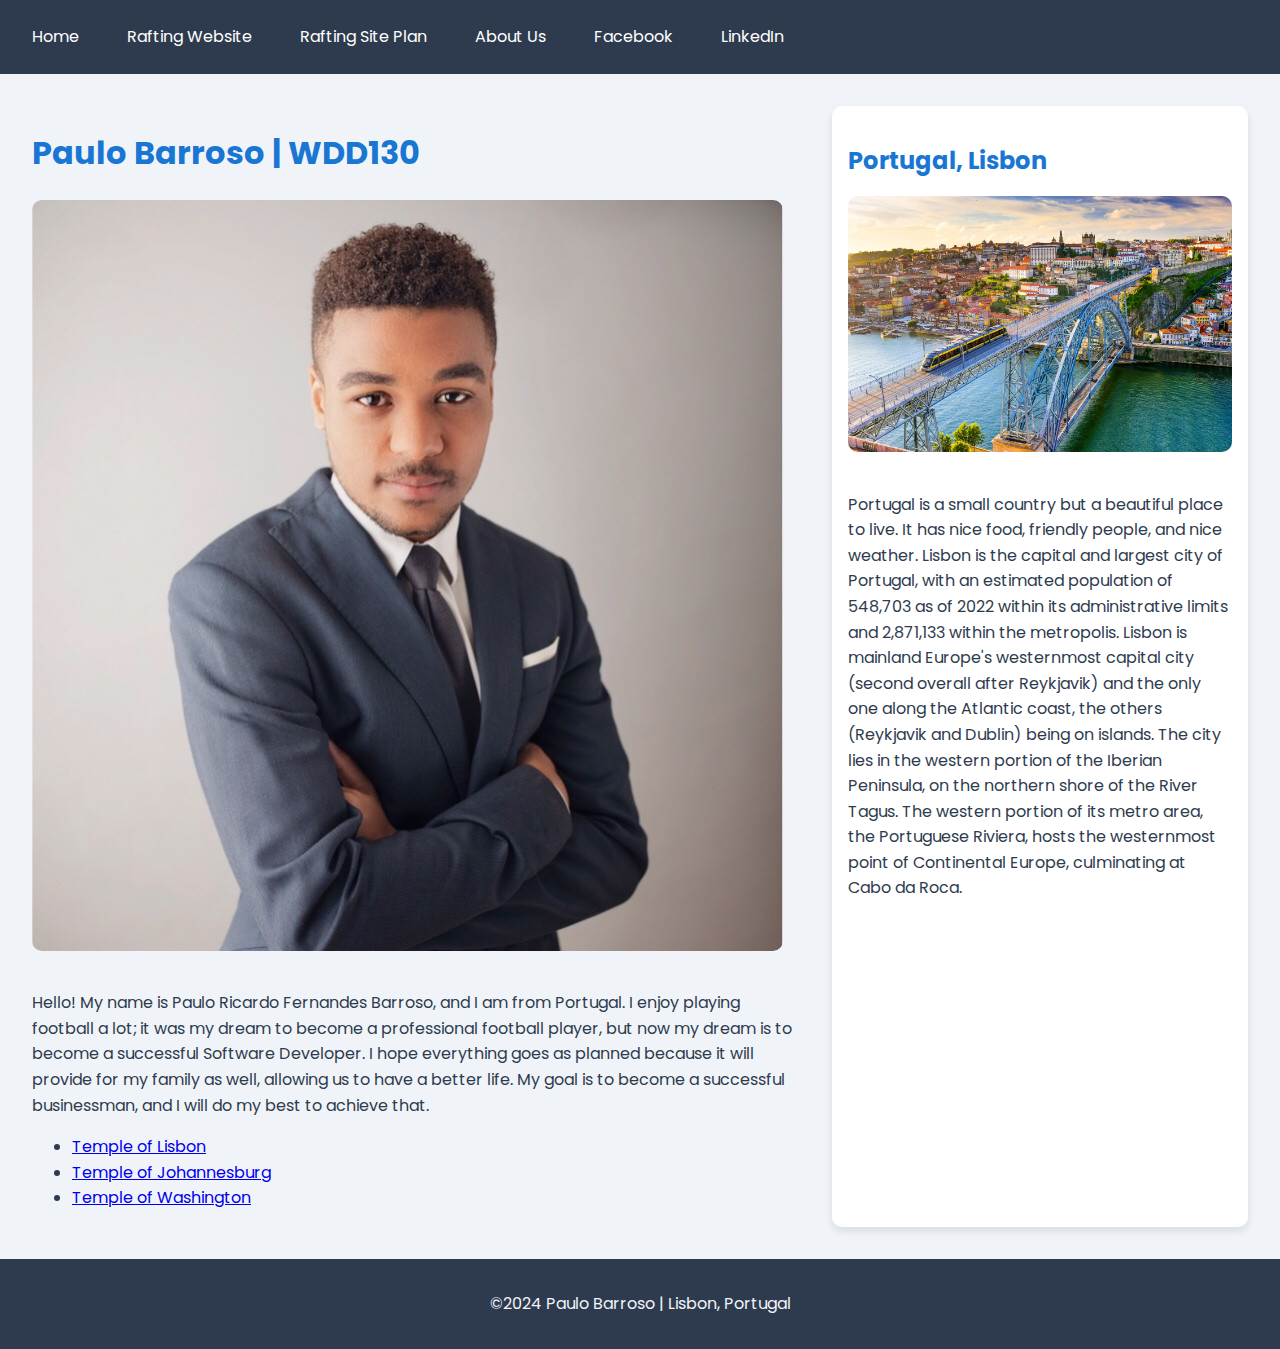
<file: index.html>
<!DOCTYPE html>
<html lang="en-US">
<head>
    <meta charset="UTF-8">
    <meta name="viewport" content="width=device-width, initial-scale=1.0">
    <meta name="description" content="Page about a beautiful and professional man called Paulo">
    <meta name="author" content="Paulo Barroso">
    <link rel="stylesheet" href="styles.css">
    <title>Paulo Ricardo Fernandes Barroso | WDD130</title>
</head>
<body>
    <header>
        <div class="nav"> 
            <nav>
                <a href="index.html">Home</a>
                <a href="wwr/">Rafting Website</a>
                <a href="wwr/site-plan-rafting.html">Rafting Site Plan</a>
                <a href="/wwr/about.html">About Us</a>
                <a href="https://www.facebook.com/Pablopy10" target="_blank">Facebook</a>
                <a href="https://www.linkedin.com/in/paulo-barroso-b909719b/" target="_blank">LinkedIn</a>
            </nav>
        </div>
    </header>
 
    <div class="grid">
        <main>
            <h1>Paulo Barroso | WDD130</h1>
            <img src="images/profile-foto.jpeg" alt="Profile picture of Paulo Barroso" class="profile-pic">
            <p>Hello! My name is Paulo Ricardo Fernandes Barroso, and I am from Portugal. I enjoy playing football a lot; it was my dream to become a professional football player, but now my dream is to become a successful Software Developer. I hope everything goes as planned because it will provide for my family as well, allowing us to have a better life. My goal is to become a successful businessman, and I will do my best to achieve that.</p>
            <ul class="box">
                <li><a href="https://www.churchofjesuschrist.org/temples/details/lisbon-portugal-temple?lang=spa" target="_blank">Temple of Lisbon</a></li>
                <li><a href="https://www.churchofjesuschrist.org/temples/details/johannesburg-south-africa-temple?lang=spa" target="_blank">Temple of Johannesburg</a></li>
                <li><a href="https://www.churchofjesuschrist.org/temples/details/columbia-river-washington-temple?lang=spa" target="_blank">Temple of Washington</a></li>
            </ul>
        </main>
        <aside class="box">
            <h2>Portugal, Lisbon</h2>
            <img src="images/tudo-sobre-portugal.jpg" alt="City of Lisbon" class="city-img">
            <p>Portugal is a small country but a beautiful place to live. It has nice food, friendly people, and nice weather. Lisbon is the capital and largest city of Portugal, with an estimated population of 548,703 as of 2022 within its administrative limits and 2,871,133 within the metropolis. Lisbon is mainland Europe's westernmost capital city (second overall after Reykjavik) and the only one along the Atlantic coast, the others (Reykjavik and Dublin) being on islands. The city lies in the western portion of the Iberian Peninsula, on the northern shore of the River Tagus. The western portion of its metro area, the Portuguese Riviera, hosts the westernmost point of Continental Europe, culminating at Cabo da Roca.</p>
        </aside>
    </div>
    <footer>
        <p>©2024 Paulo Barroso | Lisbon, Portugal</p>
    </footer>
</body>
</html>
</file>
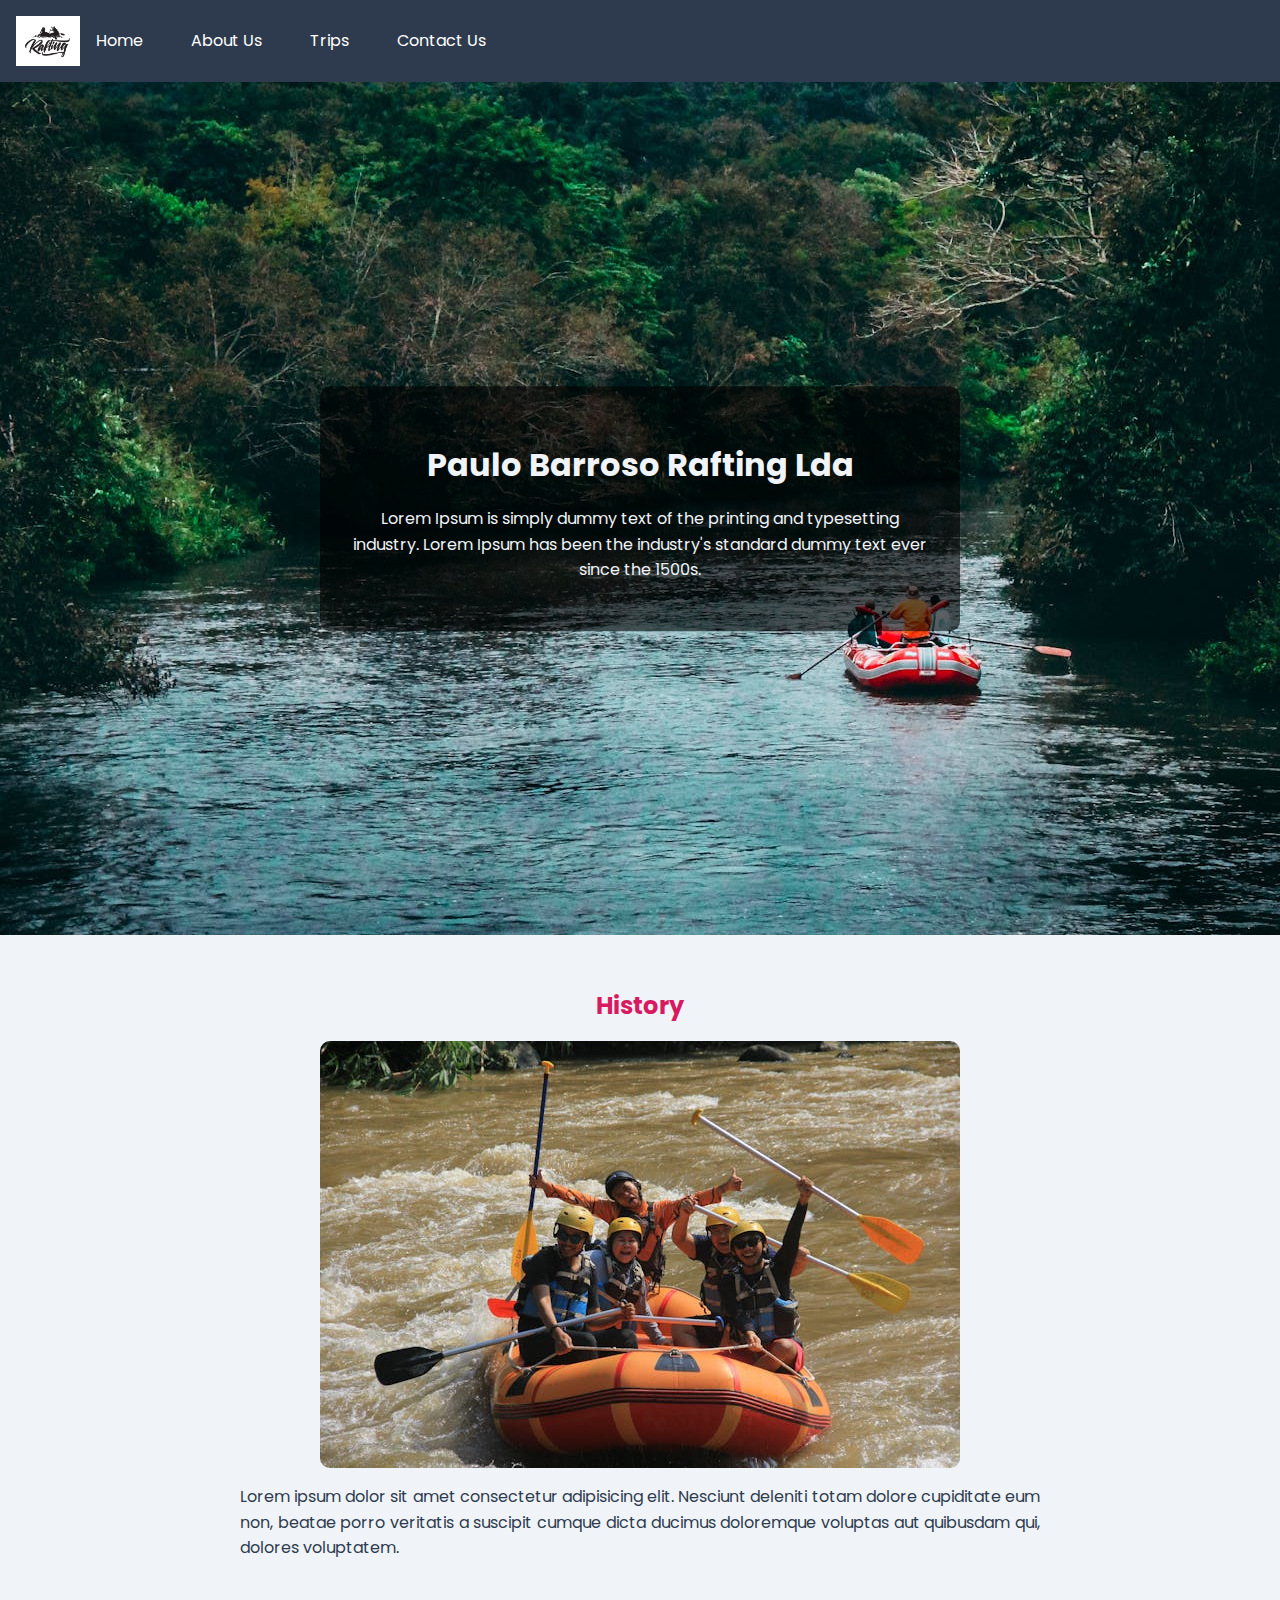
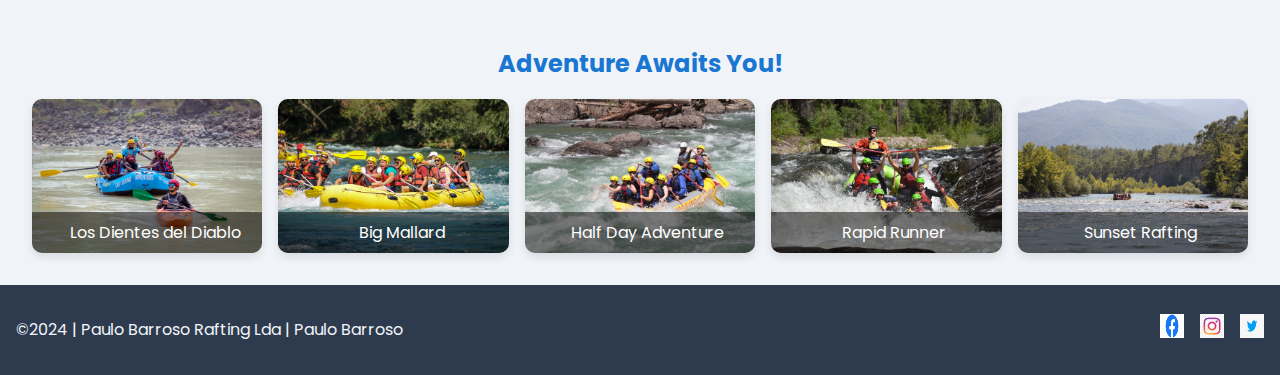
<file: about.html>
<!DOCTYPE html>
<html lang="en-US">
<head>
    <meta charset="UTF-8">
    <meta name="viewport" content="width=device-width, initial-scale=1.0">
    <link rel="stylesheet" href="/wwr/styles/about.css">
    <title>About</title>
</head>
<body>
    <header>
        <div class="nav">
            <img src="/wwr/images/rafting.jpg" alt="Rafting logo" class="logo">
            <nav>
                <a href="index.html">Home</a>
                <a href="about.html">About Us</a>
                <a href="trips.html">Trips</a>
                <a href="contact.html">Contact Us</a>
            </nav>
        </div>
    </header>
    <main>
        <div class="hero">
            <img src="/wwr/images/rafting_hero.jpg" alt="Hero Image" class="hero-img">
            <div class="hero-text">
                <h1>Paulo Barroso Rafting Lda</h1>
                <p>Lorem Ipsum is simply dummy text of the printing and typesetting industry. Lorem Ipsum has been the industry's standard dummy text ever since the 1500s.</p>
            </div>
        </div>
        <section class="history">
            <h2>History</h2>
            <div class="history-content">
                <img src="/wwr/images/happy.jpg" alt="Happy People" class="history-img">
                <p>Lorem ipsum dolor sit amet consectetur adipisicing elit. Nesciunt deleniti totam dolore cupiditate eum non, beatae porro veritatis a suscipit cumque dicta ducimus doloremque voluptas aut quibusdam qui, dolores voluptatem.</p>
            </div>
        </section>
        <section class="adventures">
            <h2>Adventure Awaits You!</h2>
            <div class="adventures-grid">
                <figure>
                    <img src="/wwr/images/image1.jpg" alt="Los Dientes del Diablo">
                    <figcaption>Los Dientes del Diablo</figcaption>
                </figure>
                <figure>
                    <img src="/wwr/images/image2.jpg" alt="Big Mallard">
                    <figcaption>Big Mallard</figcaption>
                </figure>
                <figure>
                    <img src="/wwr/images/image3.jpg" alt="Half Day Adventure">
                    <figcaption>Half Day Adventure</figcaption>
                </figure>
                <figure>
                    <img src="/wwr/images/image4.jpg" alt="Rapid Runner">
                    <figcaption>Rapid Runner</figcaption>
                </figure>
                <figure>
                    <img src="/wwr/images/image5.jpg" alt="Sunset Rafting">
                    <figcaption>Sunset Rafting</figcaption>
                </figure>
            </div>
        </section>
    </main>
    <footer>
        <p>©2024 | Paulo Barroso Rafting Lda | Paulo Barroso</p>
        <div class="social-media">
            <a href="https://www.facebook.com/"><img src="/wwr/images/facebook_logo.png" alt="Facebook"></a>
            <a href="https://www.instagram.com/"><img src="/wwr/images/instagram_logo.png" alt="Instagram"></a>
            <a href="https://twitter.com/"><img src="/wwr/images/twitter-bird-logo.png.png" alt="Twitter"></a>
        </div>
    </footer>
</body>
</html>
</file>
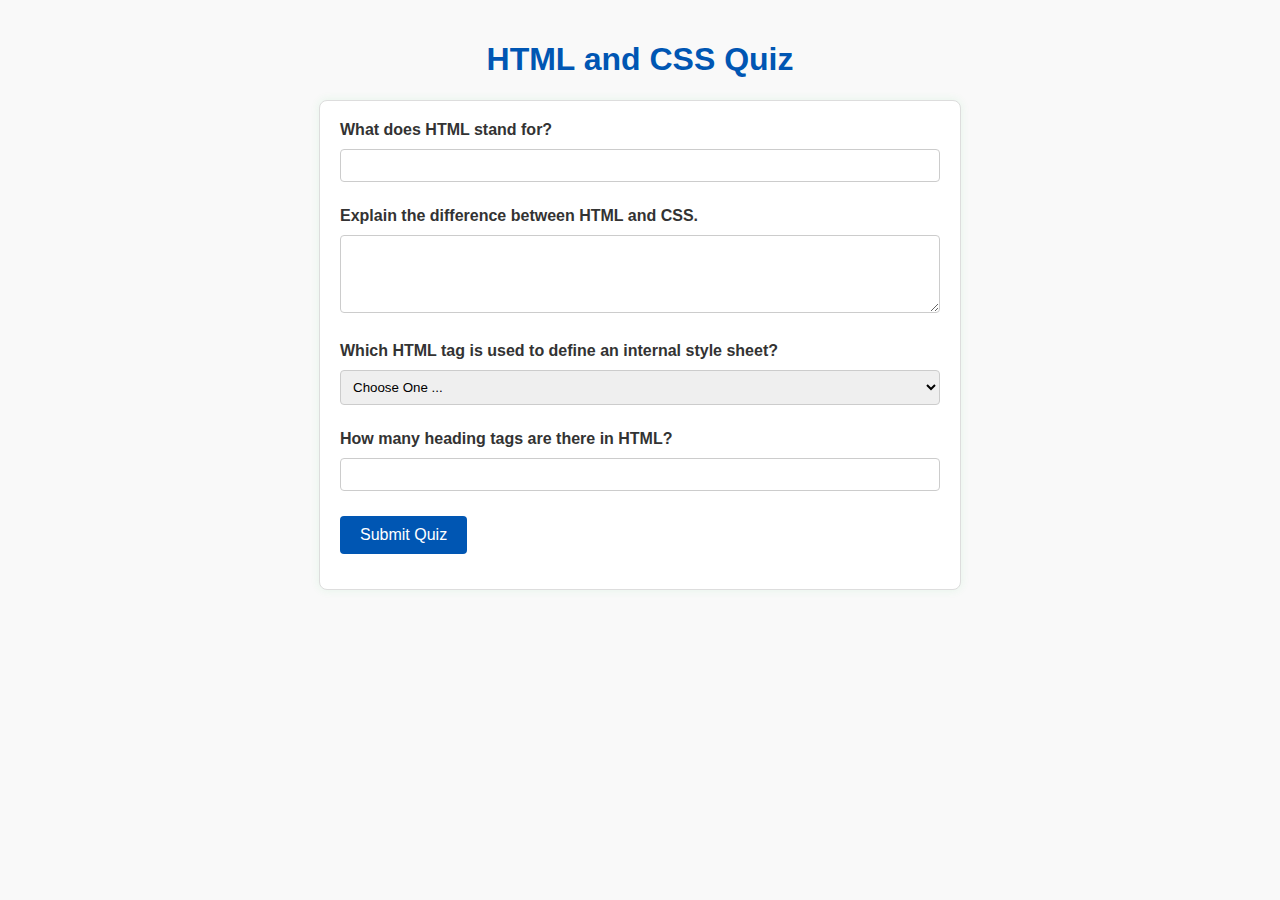
<file: quiz.html>
<!DOCTYPE html>
<html lang="en">
<head>
    <meta charset="UTF-8">
    <meta name="viewport" content="width=device-width, initial-scale=1.0">
    <title>HTML and CSS Quiz</title>
    <link rel="stylesheet" href="quiz.css">
</head>
<body>
    <h1>HTML and CSS Quiz</h1>
    <form action="/submit-quiz" method="POST">
        <!-- Question 1: Text input -->
        <div>
            <label for="q1">What does HTML stand for?</label>
            <input type="text" id="q1" name="q1" required>
        </div>

        <!-- Question 2: Textarea -->
        <div>
            <label for="q2">Explain the difference between HTML and CSS.</label>
            <textarea id="q2" name="q2" rows="4" cols="50" required></textarea>
        </div>

        <!-- Question 3: Select -->
        <div>
            <label for="q3">Which HTML tag is used to define an internal style sheet?</label>
            <select id="q3" name="q3" required>
                <option value="" selected disabled>Choose One ...</option>
                <option value="style">&lt;style&gt;</option>
                <option value="script">&lt;script&gt;</option>
                <option value="link">&lt;link&gt;</option>
            </select>
        </div>

        <!-- Question 4: Number input -->
        <div>
            <label for="q4">How many heading tags are there in HTML?</label>
            <input type="number" id="q4" name="q4" min="1" max="6" required>
        </div>

        <!-- Submit button -->
        <div>
            <button type="submit">Submit Quiz</button>
        </div>
    </form>
</body>
</html>
</file>
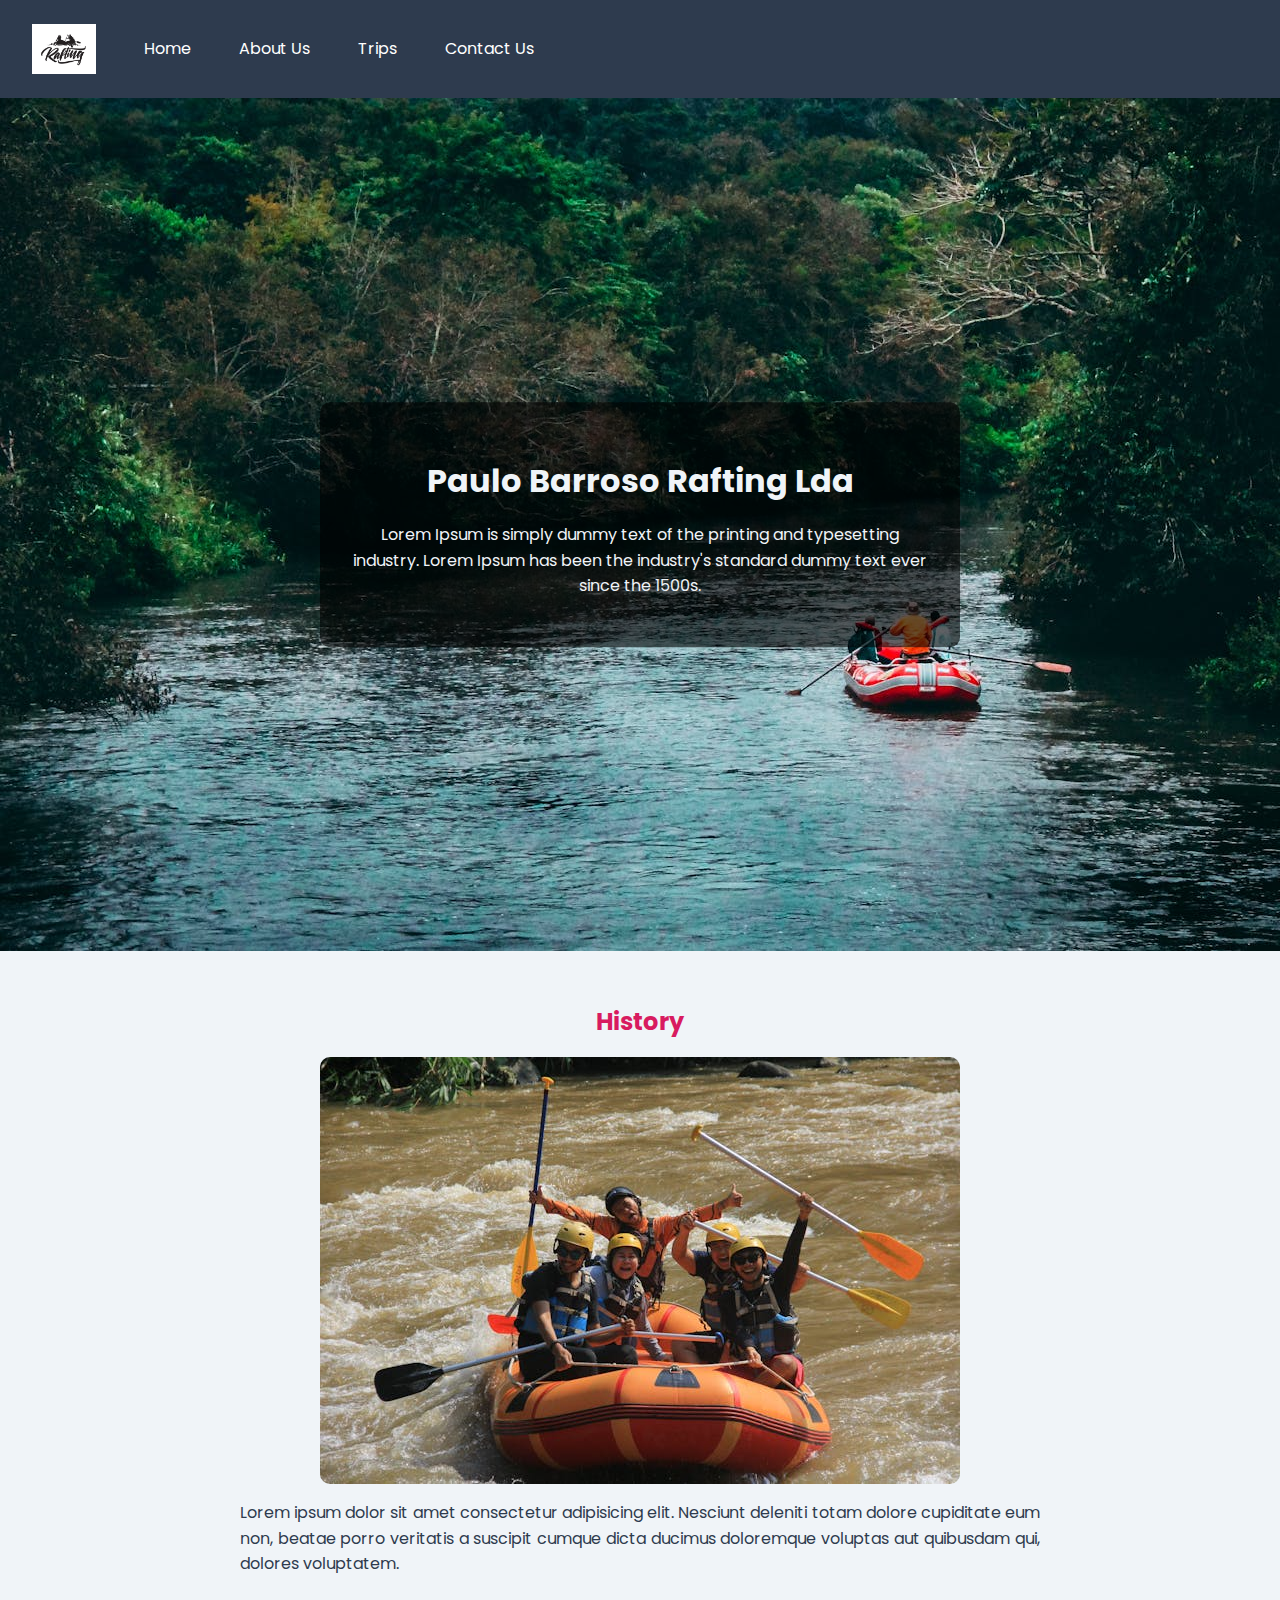
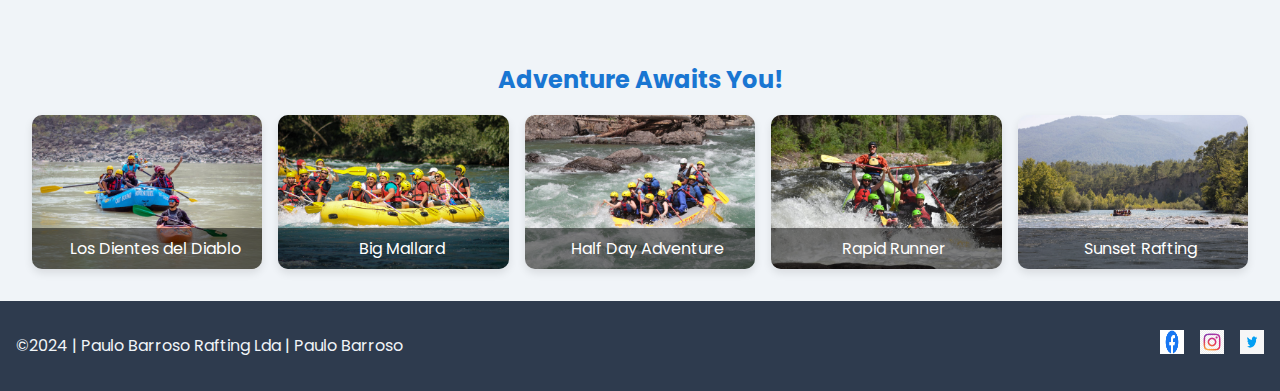
<file: wwr/about.html>
<!DOCTYPE html>
<html lang="en-US">
<head>
    <meta charset="UTF-8">
    <meta name="viewport" content="width=device-width, initial-scale=1.0">
    <link rel="stylesheet" href="styles/about.css">
    <title>About</title>
</head>
<body>
    <header>
        <div class="nav">
            <nav>
                <a href="/wdd130/index.html"><img src="/wwr/images/rafting.jpg" alt="Rafting Logo" class="logo"></a> 
                <a href="index.html">Home</a>
                <a href="about.html">About Us</a>
                <a href="trips.html">Trips</a>
                <a href="contact.html">Contact Us</a>
            </nav>
        </div>
    </header>
    <main>
        <div class="hero">
            <img src="images/rafting_hero.jpg" alt="Hero Image" class="hero-img">
            <div class="hero-text">
                <h1>Paulo Barroso Rafting Lda</h1>
                <p>Lorem Ipsum is simply dummy text of the printing and typesetting industry. Lorem Ipsum has been the industry's standard dummy text ever since the 1500s.</p>
            </div>
        </div>
        <section class="history">
            <h2>History</h2>
            <div class="history-content">
                <img src="images/happy.jpg" alt="Happy People" class="history-img">
                <p>Lorem ipsum dolor sit amet consectetur adipisicing elit. Nesciunt deleniti totam dolore cupiditate eum non, beatae porro veritatis a suscipit cumque dicta ducimus doloremque voluptas aut quibusdam qui, dolores voluptatem.</p>
            </div>
        </section>
        <section class="adventures">
            <h2>Adventure Awaits You!</h2>
            <div class="adventures-grid">
                <figure>
                    <img src="images/image1.jpg" alt="Los Dientes del Diablo">
                    <figcaption>Los Dientes del Diablo</figcaption>
                </figure>
                <figure>
                    <img src="images/image2.jpg" alt="Big Mallard">
                    <figcaption>Big Mallard</figcaption>
                </figure>
                <figure>
                    <img src="images/image3.jpg" alt="Half Day Adventure">
                    <figcaption>Half Day Adventure</figcaption>
                </figure>
                <figure>
                    <img src="images/image4.jpg" alt="Rapid Runner">
                    <figcaption>Rapid Runner</figcaption>
                </figure>
                <figure>
                    <img src="images/image5.jpg" alt="Sunset Rafting">
                    <figcaption>Sunset Rafting</figcaption>
                </figure>
            </div>
        </section>
    </main>
    <footer>
        <p>©2024 | Paulo Barroso Rafting Lda | Paulo Barroso</p>
        <div class="social-media">
            <a href="https://www.facebook.com/"><img src="images/facebook_logo.png" alt="Facebook"></a>
            <a href="https://www.instagram.com/"><img src="images/instagram_logo.png" alt="Instagram"></a>
            <a href="https://twitter.com/"><img src="images/twitter-bird-logo.png.png" alt="Twitter"></a>
        </div>
    </footer>
</body>
</html>
</file>
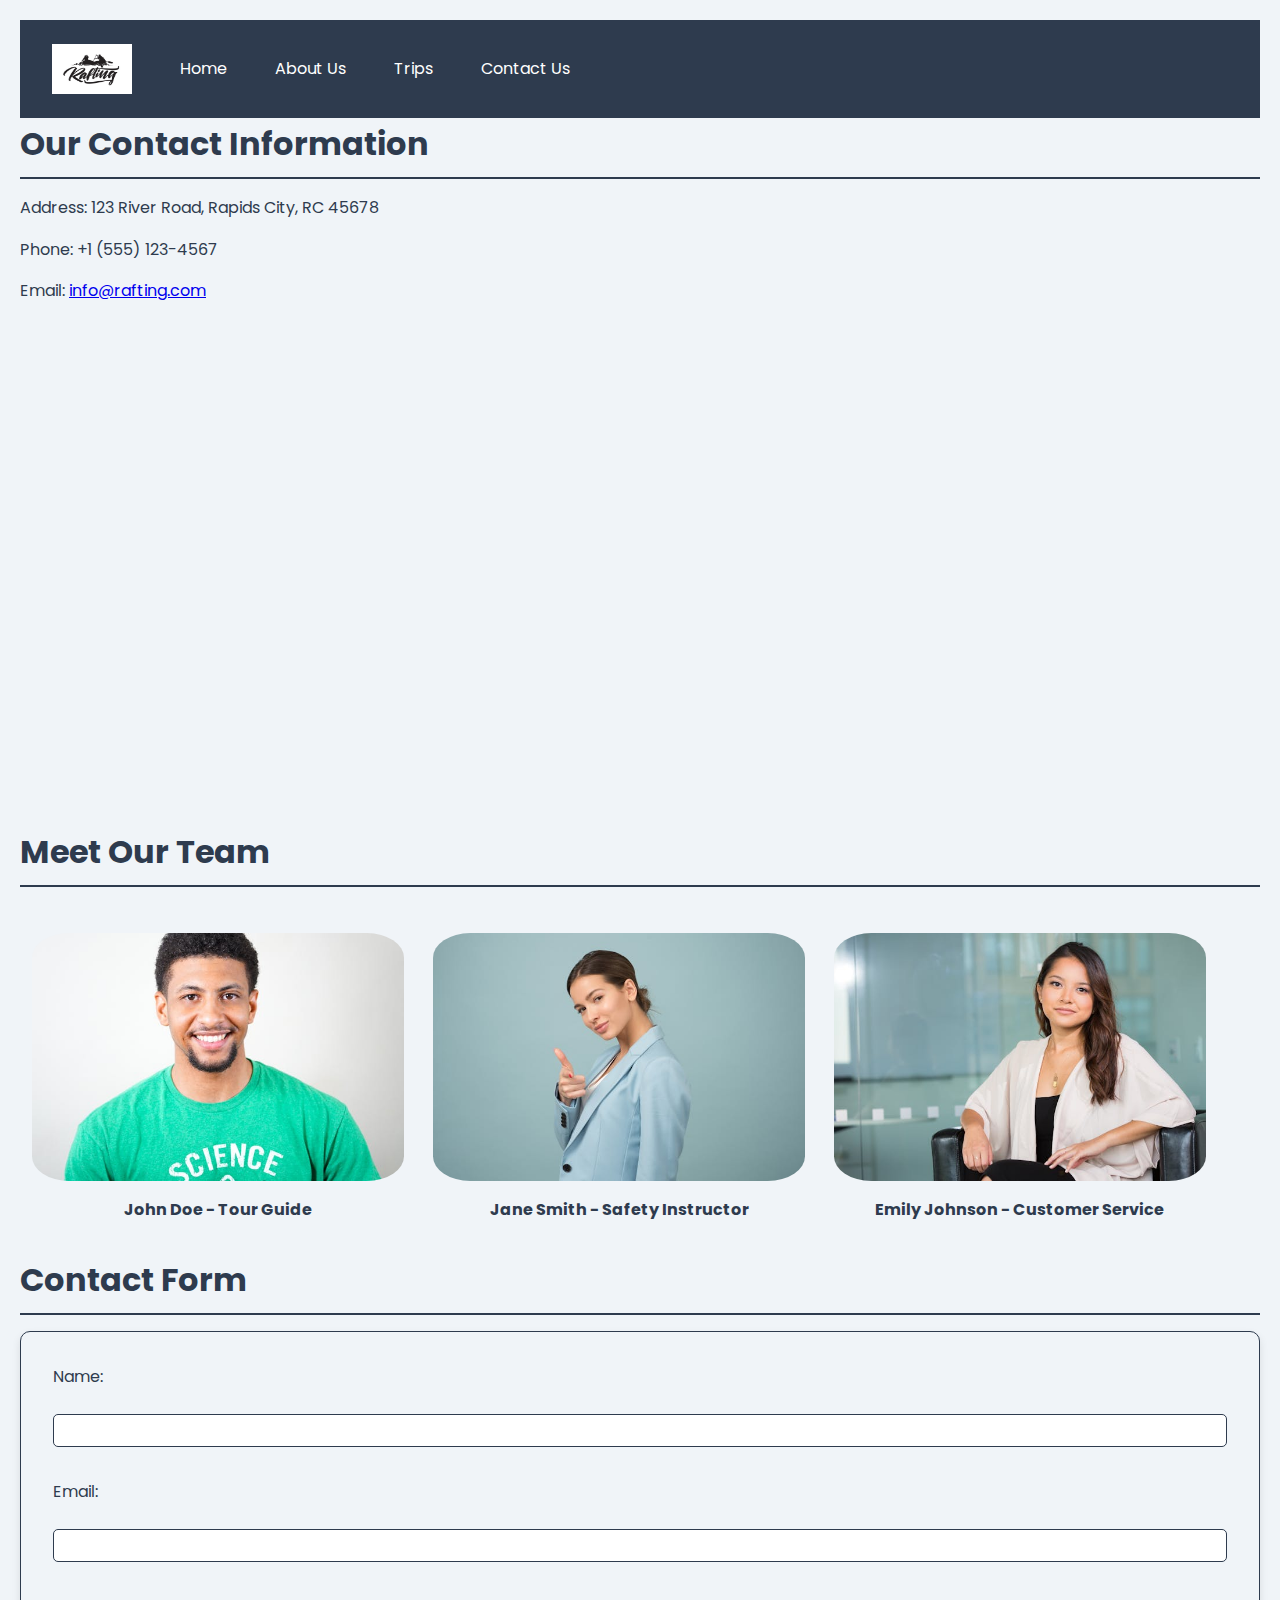
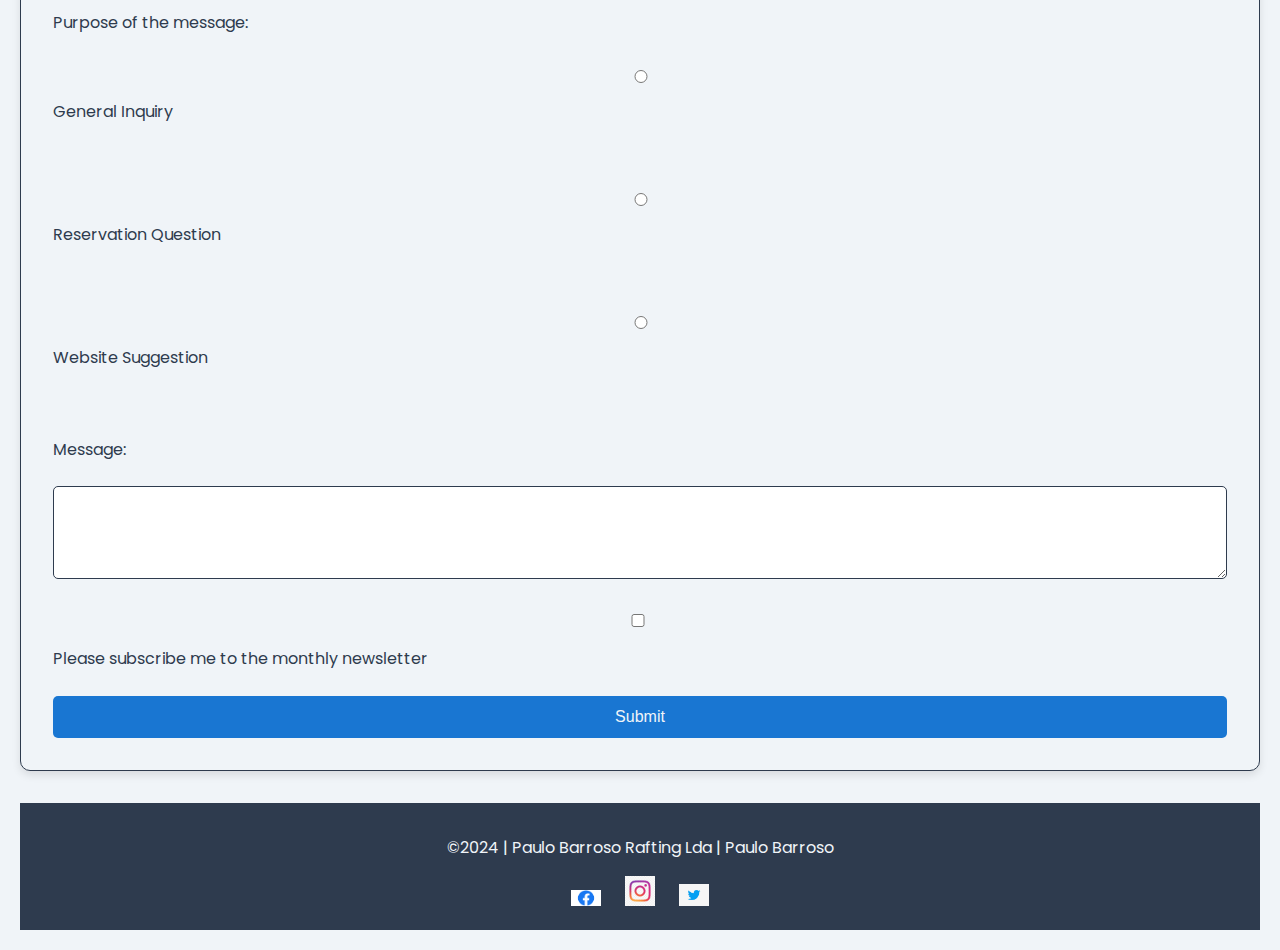
<file: wwr/contact.html>
<!DOCTYPE html>
<html lang="en-US">
<head>
    <meta charset="UTF-8">
    <meta name="viewport" content="width=device-width, initial-scale=1.0">
    <link rel="stylesheet" href="styles/contact.css">
    <title>Contact Us - Paulo Barroso Rafting Lda</title>
    <meta name="description" content="Get in touch with Paulo Barroso Rafting Lda for inquiries, reservations, and suggestions.">
</head>
<body>
    <header>
        <div class="nav">
            <nav>
                <a href="/wdd130/index.html"><img src="/wwr/images/rafting.jpg" alt="Rafting Logo" class="logo"></a> 
                <a href="index.html">Home</a>
                <a href="about.html">About Us</a>
                <a href="trips.html">Trips</a>
                <a href="contact.html">Contact Us</a>
            </nav>
        </div>
    </header>
    <main>
        <section id="company-info">
            <h2>Our Contact Information</h2>
            <p>Address: 123 River Road, Rapids City, RC 45678</p>
            <p>Phone: +1 (555) 123-4567</p>
            <p>Email: <a href="mailto:info@rafting.com">info@rafting.com</a></p>
            <iframe src="https://www.google.com/maps/embed?pb=!1m18!1m12!1m3!1d3164.91705336485!2d-122.08424968469007!3d37.42199997982513!2m3!1f0!2f0!3f0!3m2!1i1024!2i768!4f13.1!3m3!1m2!1s0x808fbaacb7d4c4d3%3A0x2b5d45d485d1f5cd!2sGoogleplex!5e0!3m2!1sen!2sus!4v1625198704313!5m2!1sen!2sus" width="600" height="450" allowfullscreen="" loading="lazy"></iframe>
        </section>
        <section id="employees">
            <h2>Meet Our Team</h2>
            <div class="employee">
                <img src="images/John doe.jpg" alt="John Doe - Tour Guide">
                <figcaption>John Doe - Tour Guide</figcaption>
            </div>
            <div class="employee">
                <img src="images/Jane Smith.jpg" alt="Jane Smith - Safety Instructor">
                <figcaption>Jane Smith - Safety Instructor</figcaption>
            </div>
            <div class="employee">
                <img src="images/Emily Johnson.jpg" alt="Emily Johnson - Customer Service">
                <figcaption>Emily Johnson - Customer Service</figcaption>
            </div>
        </section>
        <section id="contact-form">
            <h2>Contact Form</h2>
            <form action="submit_form.php" method="post">
                <label for="name">Name:</label>
                <input type="text" id="name" name="name" required>
                
                <label for="email">Email:</label>
                <input type="email" id="email" name="email" required>
                
                <p>Purpose of the message:</p>
                <input type="radio" id="general" name="purpose" value="general" required>
                <label for="general">General Inquiry</label><br>
                <input type="radio" id="reservation" name="purpose" value="reservation">
                <label for="reservation">Reservation Question</label><br>
                <input type="radio" id="suggestion" name="purpose" value="suggestion">
                <label for="suggestion">Website Suggestion</label><br>
                
                <label for="message">Message:</label>
                <textarea id="message" name="message" rows="5" required></textarea>
                
                <input type="checkbox" id="newsletter" name="newsletter">
                <label for="newsletter">Please subscribe me to the monthly newsletter</label>
                
                <button type="submit">Submit</button>
            </form>
        </section>
    </main>
    <footer>
        <p>©2024 | Paulo Barroso Rafting Lda | Paulo Barroso</p>
        <div class="social-media">
            <a href="https://www.facebook.com/"><img src="images/facebook_logo.png" alt="Facebook"></a>
            <a href="https://www.instagram.com/"><img src="images/instagram_logo.png" alt="Instagram"></a>
            <a href="https://twitter.com/"><img src="images/twitter-bird-logo.png.png" alt="Twitter"></a>
        </div>
    </footer>
</body>
</html>
</file>
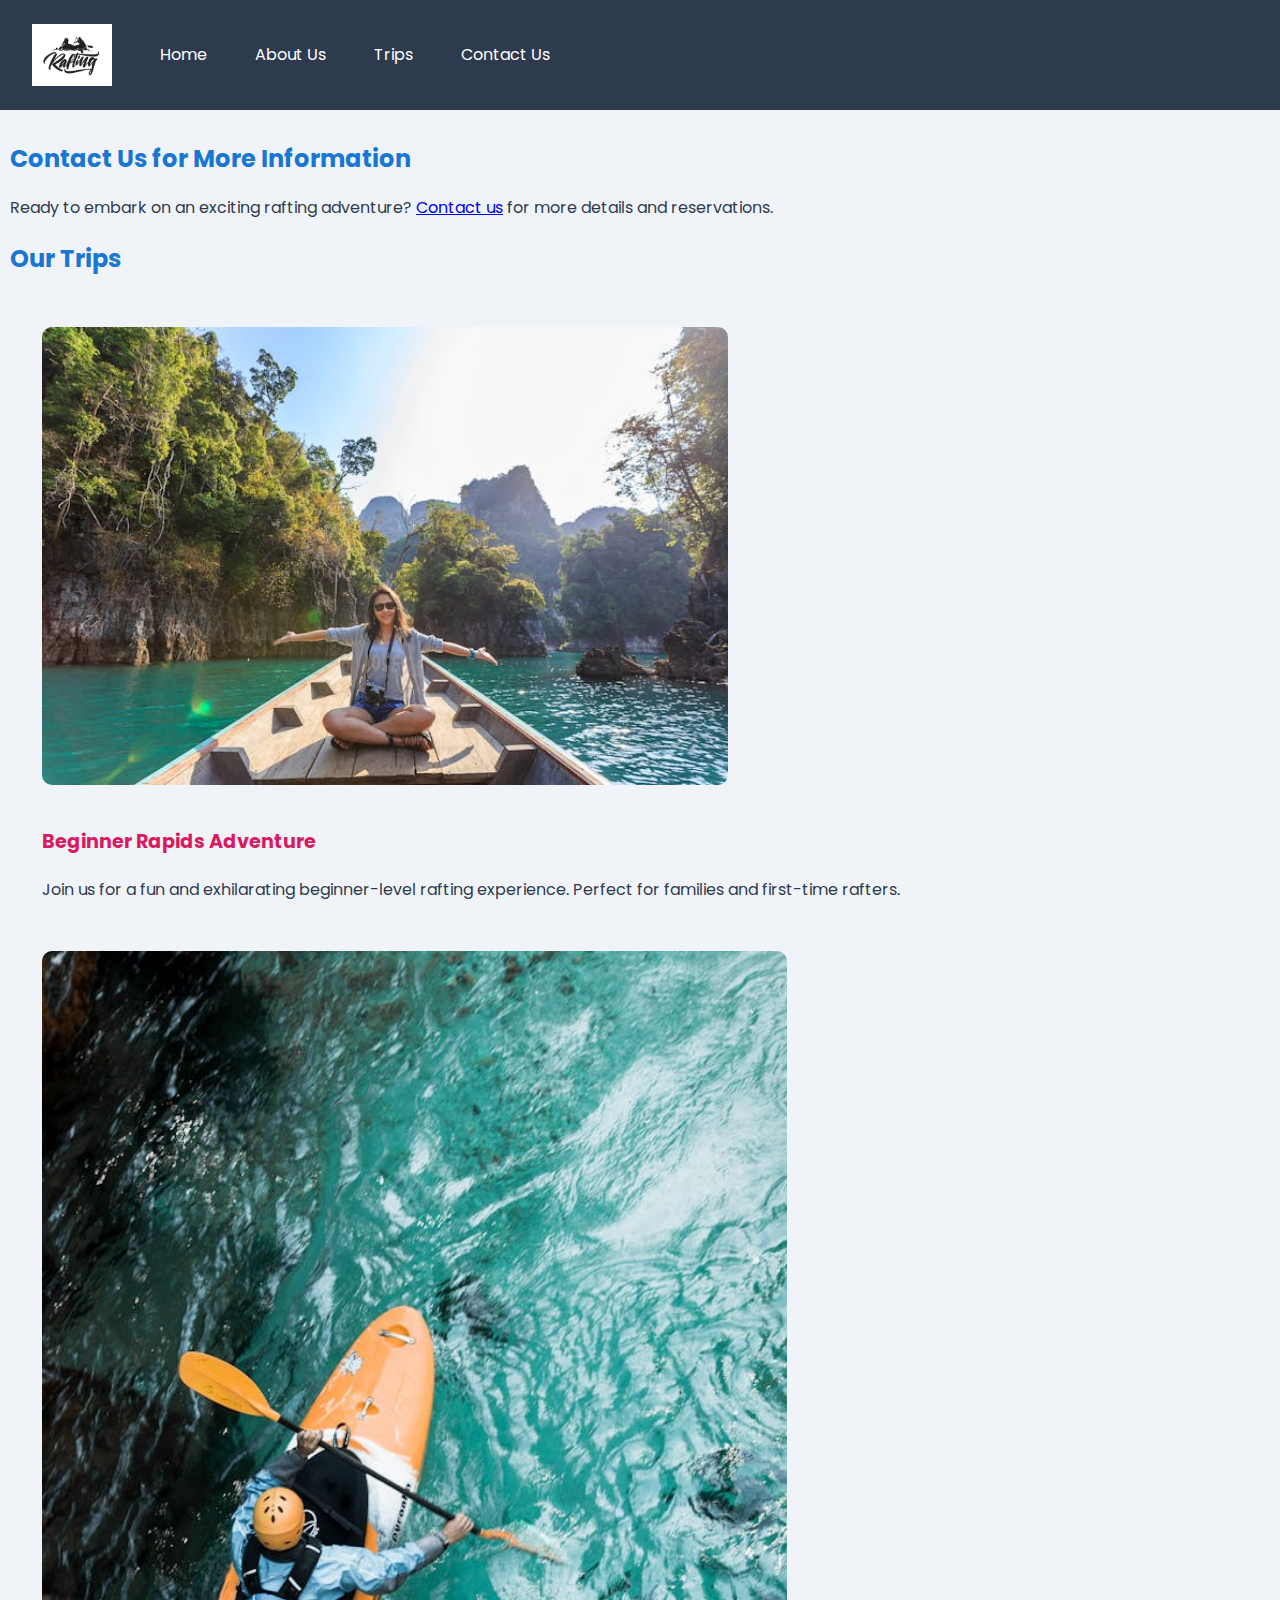
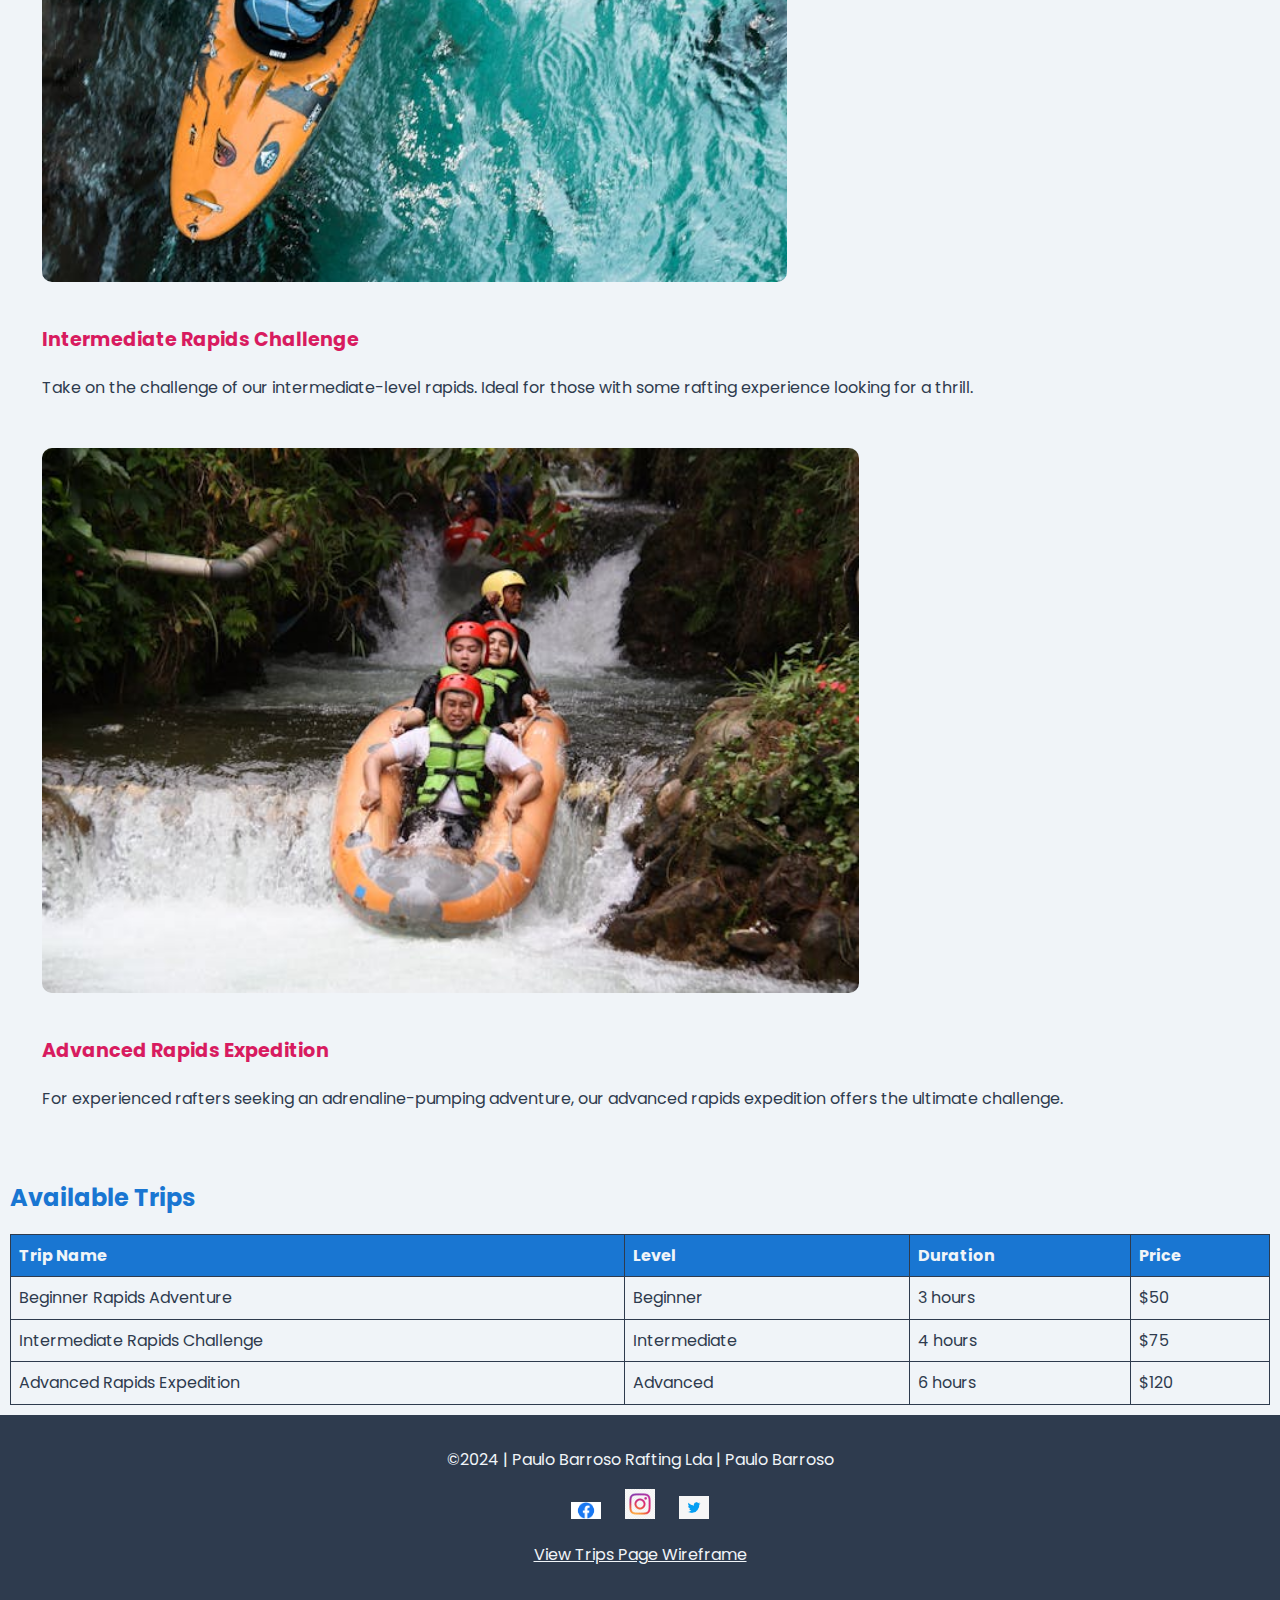
<file: wwr/trips.html>
<!DOCTYPE html>
<html lang="en-US">
<head>
    <meta charset="UTF-8">
    <meta name="viewport" content="width=device-width, initial-scale=1.0">
    <link rel="stylesheet" href="styles/trips.css">
    <title>Trips - Paulo Barroso Rafting Lda</title>
    <meta name="description" content="Explore the exciting rafting trips offered by Paulo Barroso Rafting Lda. Join us for unforgettable adventures.">
</head>
<body>
    <header>
        <div class="nav">
            <nav>
                <a href="/wdd130/index.html"><img src="/wwr/images/rafting.jpg" alt="Rafting Logo" class="logo"></a> 
                <a href="index.html">Home</a>
                <a href="about.html">About Us</a>
                <a href="trips.html">Trips</a>
                <a href="contact.html">Contact Us</a>
            </nav>
        </div>
    </header>
    <main>
        <section id="cta-contact">
            <h2>Contact Us for More Information</h2>
            <p>Ready to embark on an exciting rafting adventure? <a href="contact.html">Contact us</a> for more details and reservations.</p>
        </section>
        <section id="trip-details">
            <h2>Our Trips</h2>
            <div class="grid">
                <div class="trip">
                    <img src="images/trip1.jpg" alt="Trip 1" class="trip-img">
                    <h3>Beginner Rapids Adventure</h3>
                    <p>Join us for a fun and exhilarating beginner-level rafting experience. Perfect for families and first-time rafters.</p>
                </div>
                <div class="trip">
                    <img src="images/trip2.jpg" alt="Trip 2" class="trip-img">
                    <h3>Intermediate Rapids Challenge</h3>
                    <p>Take on the challenge of our intermediate-level rapids. Ideal for those with some rafting experience looking for a thrill.</p>
                </div>
                <div class="trip">
                    <img src="images/trip3.jpg" alt="Trip 3" class="trip-img">
                    <h3>Advanced Rapids Expedition</h3>
                    <p>For experienced rafters seeking an adrenaline-pumping adventure, our advanced rapids expedition offers the ultimate challenge.</p>
                </div>
            </div>
        </section>
        <section id="trip-table">
            <h2>Available Trips</h2>
            <table>
                <thead>
                    <tr>
                        <th>Trip Name</th>
                        <th>Level</th>
                        <th>Duration</th>
                        <th>Price</th>
                    </tr>
                </thead>
                <tbody>
                    <tr>
                        <td>Beginner Rapids Adventure</td>
                        <td>Beginner</td>
                        <td>3 hours</td>
                        <td>$50</td>
                    </tr>
                    <tr>
                        <td>Intermediate Rapids Challenge</td>
                        <td>Intermediate</td>
                        <td>4 hours</td>
                        <td>$75</td>
                    </tr>
                    <tr>
                        <td>Advanced Rapids Expedition</td>
                        <td>Advanced</td>
                        <td>6 hours</td>
                        <td>$120</td>
                    </tr>
                </tbody>
            </table>
        </section>
    </main>
    <footer>
        <p>©2024 | Paulo Barroso Rafting Lda | Paulo Barroso</p>
        <div class="social-media">
            <a href="https://www.facebook.com/"><img src="images/facebook_logo.png" alt="Facebook"></a>
            <a href="https://www.instagram.com/"><img src="images/instagram_logo.png" alt="Instagram"></a>
            <a href="https://twitter.com/"><img src="images/twitter-bird-logo.png.png" alt="Twitter"></a>
        </div>
        <p><a href="images/trips-wireframe.png">View Trips Page Wireframe</a></p>
    </footer>
</body>
</html>
</file>
<file: styles.css>
@import url('https://fonts.googleapis.com/css2?family=Poppins:wght@400;600;700&display=swap');

/* Root Variables */
:root {
    --primary-color: #f0f4f8;
    --secondary-color: #2e3b4e;
    --accent1-color: #d81b60;
    --accent2-color: #1976d2;
    --heading-font: 'Poppins', sans-serif;
    --paragraph-font: 'Poppins', sans-serif;
    --nav-background-color: #2e3b4e;
    --nav-link-color: #ffffff;
    --nav-hover-link-color: var(--primary-color);
    --nav-hover-background-color: var(--accent2-color);
}

/* Global Styles */
body {
    font-family: var(--paragraph-font);
    color: var(--secondary-color);
    background-color: var(--primary-color);
    margin: 0;
    padding: 0;
    line-height: 1.6;
}

/* Header and Navigation */
header {
    background-color: var(--nav-background-color);
    padding: 1rem;
    display: flex;
    justify-content: space-between;
    align-items: center;
}


/* Header and Navigation */
header {
    background-color: var(--nav-background-color);
    padding: 1rem;
    display: flex;
    justify-content: space-between;
    align-items: center;
}

header nav {
    display: flex;
    gap: 1rem;
}

header nav a {
    color: var(--nav-link-color);
    text-decoration: none;
    padding: 0.5rem 1rem;
    transition: color 0.3s, background-color 0.3s;
}

header nav a:hover {
    color: var(--nav-hover-link-color);
    background-color: var(--nav-hover-background-color);
    border-radius: 5px;
}

.logo {
    width: 80px;
    height: 50px;
}

/* Main Content */
.grid {
    display: flex;
    flex-wrap: wrap;
    gap: 2rem;
    padding: 2rem;
}

main {
    flex: 2;
}

aside {
    flex: 1;
    background-color: #ffffff;
    padding: 1rem;
    border-radius: 10px;
    box-shadow: 0 4px 8px rgba(0, 0, 0, 0.1);
}

h1, h2 {
    font-family: var(--heading-font);
    color: var(--accent2-color);
}

h1 {
    font-size: 2rem;
}

h2 {
    font-size: 1.5rem;
    margin-bottom: 1rem;
}

p {
    margin-bottom: 1rem;
}

.profile-pic {
    border-radius: 10px;
    margin-bottom: 1rem;
}

.city-img {
    width: 100%;
    border-radius: 10px;
    margin-bottom: 1rem;
}

.box ul {
    list-style: none;
    padding: 0;
}

.box ul li {
    margin-bottom: 0.5rem;
}

.box ul li a {
    color: var(--accent1-color);
    text-decoration: none;
}

.box ul li a:hover {
    text-decoration: underline;
}

/* Footer */
footer {
    text-align: center;
    padding: 1rem;
    background-color: var(--nav-background-color);
    color: var(--primary-color);
}
</file>
<file: wwr/styles/about.css>
@import url('https://fonts.googleapis.com/css2?family=Poppins:wght@400;600;700&display=swap');

/* Root Variables */
:root {
    --primary-color: #f0f4f8;
    --secondary-color: #2e3b4e;
    --accent1-color: #d81b60;
    --accent2-color: #1976d2;
    --heading-font: 'Poppins', sans-serif;
    --paragraph-font: 'Poppins', sans-serif;
    --nav-background-color: #2e3b4e;
    --nav-link-color: #ffffff;
    --nav-hover-link-color: var(--primary-color);
    --nav-hover-background-color: var(--accent2-color);
}

/* Global Styles */
body {
    font-family: var(--paragraph-font);
    color: var(--secondary-color);
    background-color: var(--primary-color);
    margin: 0;
    padding: 0;
    line-height: 1.6;
}

/* Header and Navigation */
header {
    background-color: var(--nav-background-color);
    padding: 1rem;
    display: flex;
    justify-content: space-between;
    align-items: center;
}

.nav img.logo {
    height: 50px;
}

.nav nav {
    display: flex;
    gap: 1rem;
}

.nav nav a {
    color: var(--nav-link-color);
    text-decoration: none;
    padding: 0.5rem 1rem;
    transition: color 0.3s, background-color 0.3s;
}

.nav nav a:hover {
    color: var(--nav-hover-link-color);
    background-color: var(--nav-hover-background-color);
    border-radius: 5px;
}

/* Header and Navigation */
header {
    background-color: var(--nav-background-color);
    padding: 1rem;
    display: flex;
    justify-content: space-between;
    align-items: center; 
}

.nav {
    display: flex;
    align-items: center; 
}

nav {
    display: flex;
    gap: 1rem;
    align-items: center; 
}

nav a {
    color: var(--nav-link-color);
    text-decoration: none;
    padding: 0.5rem 1rem;
    transition: color 0.3s, background-color 0.3s;
    display: flex;
    align-items: center; 
}


/* Hero Section */
.hero {
    position: relative;
    text-align: center;
}

.hero .hero-img {
    display: block;
    width: 100%;
    height: auto;
}

.hero .hero-text {
    position: absolute;
    top: 50%;
    left: 50%;
    transform: translate(-50%, -50%);
    color: var(--primary-color);
    background: rgba(0, 0, 0, 0.6);
    padding: 2rem;
    border-radius: 10px;
    z-index: 1;
}

.hero .hero-text h1 {
    font-family: var(--heading-font);
    margin-bottom: 1rem;
}

.hero .hero-text p {
    font-family: var(--paragraph-font);
}

/* History Section */
.history {
    padding: 2rem;
    background-color: var(--primary-color);
    color: var(--secondary-color);
    text-align: center;
}

.history h2 {
    font-family: var(--heading-font);
    color: var(--accent1-color);
    margin-bottom: 1rem;
}

.history-content {
    display: flex;
    flex-direction: column;
    align-items: center;
    text-align: center;
}

.history-content .history-img {
    max-width: 100%;
    margin-bottom: 1rem;
    border-radius: 10px;
}

.history-content p {
    text-align: justify;
    max-width: 800px;
    margin: 0 auto;
}

/* Adventures Section */
.adventures {
    padding: 2rem;
    background-color: var(--primary-color);
    text-align: center;
}

.adventures h2 {
    font-family: var(--heading-font);
    color: var(--accent2-color);
    margin-bottom: 1rem;
}

.adventures-grid {
    display: grid;
    grid-template-columns: repeat(auto-fit, minmax(200px, 1fr));
    gap: 1rem;
}

.adventures figure {
    margin: 0;
    position: relative;
    overflow: hidden;
    border-radius: 10px;
    box-shadow: 0 4px 8px rgba(0, 0, 0, 0.1);
}

.adventures img {
    width: 100%;
    height: auto;
    display: block;
    transition: transform 0.3s ease;
}

.adventures img:hover {
    transform: scale(1.05);
}

.adventures figcaption {
    position: absolute;
    bottom: 0;
    background: rgba(0, 0, 0, 0.5);
    color: white;
    width: 100%;
    text-align: center;
    padding: 0.5rem;
}

/* Footer */
footer {
    text-align: center;
    padding: 1rem;
    background-color: var(--nav-background-color);
    color: var(--primary-color);
    display: flex;
    justify-content: space-between;
    align-items: center;
    flex-wrap: wrap;
}

footer .social-media {
    display: flex;
    gap: 1rem;
}

footer .social-media a img {
    width: 24px;
    height: 24px;
}
</file>
<file: quiz.css>
body {
    font-family: Arial, sans-serif;
    background-color: #f9f9f9;
    color: #333;
    margin: 0;
    padding: 20px;
}

h1 {
    text-align: center;
    color: #0056b3;
}

form {
    max-width: 600px;
    margin: 0 auto;
    padding: 20px;
    background-color: #fff;
    border: 1px solid #ddd;
    border-radius: 8px;
    box-shadow: 0 0 10px rgba(52, 204, 90, 0.1);
}

div {
    margin-bottom: 15px;
}

label {
    display: block;
    margin-bottom: 5px;
    font-weight: bold;
}

input[type="text"],
input[type="number"],
textarea,
select {
    width: 100%;
    padding: 8px;
    margin: 5px 0 10px 0;
    display: inline-block;
    border: 1px solid #ccc;
    border-radius: 4px;
    box-sizing: border-box;
}

button {
    background-color: #0056b3;
    color: white;
    padding: 10px 20px;
    border: none;
    border-radius: 4px;
    cursor: pointer;
    font-size: 16px;
}

button:hover {
    background-color: #004494;
}
</file>
<file: wwr/styles/contact.css>
@import url('https://fonts.googleapis.com/css2?family=Poppins:wght@100;200;300;400;500;600;700;800;900&display=swap');

:root {
    --primary-color: #f0f4f8;
    --secondary-color: #2e3b4e;
    --accent1-color: #d81b60;
    --accent2-color: #1976d2;
    --heading-font: 'Poppins', sans-serif;
    --paragraph-font: 'Poppins', sans-serif;
    --nav-background-color: #2e3b4e;
    --nav-link-color: #ffffff;
    --nav-hover-link-color: var(--primary-color);
    --nav-hover-background-color: var(--accent2-color);
}

/* Global Styles */
body {
    font-family: var(--paragraph-font);
    color: var(--secondary-color);
    background-color: var(--primary-color);
    margin: 0;
    padding: 0;
    line-height: 1.6;
}

/* Header and Navigation */
header {
    background-color: var(--nav-background-color);
    padding: 1rem;
    display: flex;
    justify-content: space-between;
    align-items: center;
}

header nav {
    display: flex;
    gap: 1rem;
}

header nav a {
    color: var(--nav-link-color);
    text-decoration: none;
    padding: 0.5rem 1rem;
    transition: color 0.3s, background-color 0.3s;
}

header nav a:hover {
    color: var(--nav-hover-link-color);
    background-color: var(--nav-hover-background-color);
    border-radius: 5px;
}

.logo {
    width: 80px;
    height: auto;
}

/* Global Styles */
body {
    font-family: var(--paragraph-font);
    color: var(--secondary-color);
    background-color: var(--primary-color);
    margin: 0;
    padding: 0;
    line-height: 1.6;
}

body {
    font-family: var(--paragraph-font);
    font-weight: 400;
    color: var(--secondary-color);
    background-color: var(--primary-color);
    margin: 0 auto;
    padding: 20px;
}

/* Header and Navigation */
header {
    background-color: var(--nav-background-color);
    padding: 1rem;
    display: flex;
    justify-content: space-between;
    align-items: center;
}

.nav img.logo {
    height: 50px;
}

.nav nav {
    display: flex;
    gap: 1rem;
}

/* Header and Navigation */
header {
    background-color: var(--nav-background-color);
    padding: 1rem;
    display: flex;
    justify-content: space-between;
    align-items: center; 
}

.nav {
    display: flex;
    align-items: center; 
}

nav {
    display: flex;
    gap: 1rem;
    align-items: center; 
}

nav a {
    color: var(--nav-link-color);
    text-decoration: none;
    padding: 0.5rem 1rem;
    transition: color 0.3s, background-color 0.3s;
    display: flex; 
    align-items: center; 
}


.nav nav a:hover {
    color: var(--nav-hover-link-color);
    background-color: var(--nav-hover-background-color);
    border-radius: 5px;
}
h1, h2, h3, h4 {
    font-family: var(--heading-font);
    color: var(--secondary-color);
    margin-top: 0;
}

h2 {
    font-size: 2rem;
    color: var(--secondary-color);
    margin-bottom: 1rem;
    border-bottom: 2px solid var(--secondary-color);
    padding-bottom: 0.5rem;
}

p {
    font-size: 1rem;
    line-height: 1.6;
    margin-bottom: 1rem;
}

section {
    margin-bottom: 2rem;
   
}

#company-info {
    margin-bottom: 2rem;
}

#company-info iframe {
    width: 100%;
    height: 450px;
    border: none;
    margin-top: 1rem;
}


.employee {
    display: inline-block;
    width: 30%;
    text-align: center;
    margin: 0 1%;
    margin-top: 30px;
}

.employee img {
    width: 100%;
    height: auto;
    border-radius: 10%;
}

figcaption {
    margin-top: 0.5rem;
    font-size: 1rem;
    color: var(--secondary-color);
    font-weight: 700;
}

#contact-form form {
    display: flex;
    flex-direction: column;
    gap: 1rem;
    background-color: var(--primary-color);
    border: 1px solid var(--secondary-color);
    border-radius: 10px;
    padding: 2rem;
    box-shadow: 0 4px 8px rgba(0, 0, 0, 0.1);
}

label {
    font-size: 1rem;
    margin-bottom: 0.5rem;
}

input[type="text"],
input[type="email"],
textarea {
    padding: 0.5rem;
    margin-bottom: 1rem;
    border: 1px solid var(--secondary-color);
    border-radius: 5px;
}

textarea {
    resize: vertical;
}

input[type="checkbox"] {
    margin-right: 0.5rem;
}

button {
    padding: 0.75rem 1.5rem;
    border: none;
    border-radius: 5px;
    background-color: var(--accent2-color);
    color: var(--primary-color);
    font-size: 1rem;
    cursor: pointer;
    transition: background-color 0.3s;
}

button:hover {
    background-color: var(--accent1-color);
}

footer {
    padding: 1rem;
    text-align: center;
    background-color: var(--secondary-color);
    color: var(--primary-color);
    margin-top: 20px;
}

footer .social-media img {
    width: 30px;
    margin: 0 10px;
    transition: transform 0.3s;
}

footer .social-media img:hover {
    transform: scale(1.2);
}

footer p a {
    color: var(--primary-color);
    text-decoration: underline;
}

footer p a:hover {
    text-decoration: none;
}
</file>
<file: wwr/styles/trips.css>
@import url('https://fonts.googleapis.com/css2?family=Poppins:wght@400;600;700&display=swap');

/* Root Variables */
:root {
    --primary-color: #f0f4f8;
    --secondary-color: #2e3b4e;
    --accent1-color: #d81b60;
    --accent2-color: #1976d2;
    --heading-font: 'Poppins', sans-serif;
    --paragraph-font: 'Poppins', sans-serif;
    --nav-background-color: #2e3b4e;
    --nav-link-color: #ffffff;
    --nav-hover-link-color: var(--primary-color);
    --nav-hover-background-color: var(--accent2-color);
}

/* Global Styles */
body {
    font-family: var(--paragraph-font);
    color: var(--secondary-color);
    background-color: var(--primary-color);
    margin: 0;
    padding: 0;
    line-height: 1.6;
}

/* Header and Navigation */
header {
    background-color: var(--nav-background-color);
    padding: 1rem;
    display: flex;
    justify-content: space-between;
    align-items: center;
}

header nav {
    display: flex;
    gap: 1rem;
}

header nav a {
    color: var(--nav-link-color);
    text-decoration: none;
    padding: 0.5rem 1rem;
    transition: color 0.3s, background-color 0.3s;
}

header nav a:hover {
    color: var(--nav-hover-link-color);
    background-color: var(--nav-hover-background-color);
    border-radius: 5px;
}

.logo {
    width: 80px;
    height: auto;
}

/* Header and Navigation */
header {
    background-color: var(--nav-background-color);
    padding: 1rem;
    display: flex;
    justify-content: space-between;
    align-items: center;
}

.nav {
    display: flex;
    align-items: center;
}

nav {
    display: flex;
    gap: 1rem;
    align-items: center;
}

nav a {
    color: var(--nav-link-color);
    text-decoration: none;
    padding: 0.5rem 1rem;
    transition: color 0.3s, background-color 0.3s;
    display: flex; 
    align-items: center; 
}


/* Main Content */
.grid {
    display: flex;
    flex-wrap: wrap;
    gap: 2rem;
    padding: 2rem;
}

main {
    flex: 2;
    padding: 10px;
}

aside {
    flex: 1;
    background-color: #ffffff;
    padding: 1rem;
    border-radius: 10px;
    box-shadow: 0 4px 8px rgba(0, 0, 0, 0.1);
}

h1, h2 {
    font-family: var(--heading-font);
    color: var(--accent2-color);
}

h1 {
    font-size: 2rem;
}

h2 {
    font-size: 1.5rem;
    margin-bottom: 1rem;
}

h3 {
    font-size: 1.2rem;
    color: var(--accent1-color);
}

p {
    margin-bottom: 1rem;
}

.trip-img {
    width: 80%;
    border-radius: 10px;
    margin-bottom: 1rem;
}

table {
    width: 100%;
    border-collapse: collapse;
    margin-top: 1rem;
}

th, td {
    border: 1px solid var(--secondary-color);
    padding: 0.5rem;
    text-align: left;
}

th {
    background-color: var(--accent2-color);
    color: var(--primary-color);
}

td {
    background-color: var(--primary-color);
    color: var(--secondary-color);
}

footer {
    text-align: center;
    padding: 1rem;
    background-color: var(--nav-background-color);
    color: var(--primary-color);
}

footer .social-media img {
    width: 30px;
    margin: 0 10px;
    transition: transform 0.3s;
}

footer .social-media img:hover {
    transform: scale(1.2);
}

footer p a {
    color: var(--primary-color);
    text-decoration: underline;
}

footer p a:hover {
    text-decoration: none;
}
</file>
